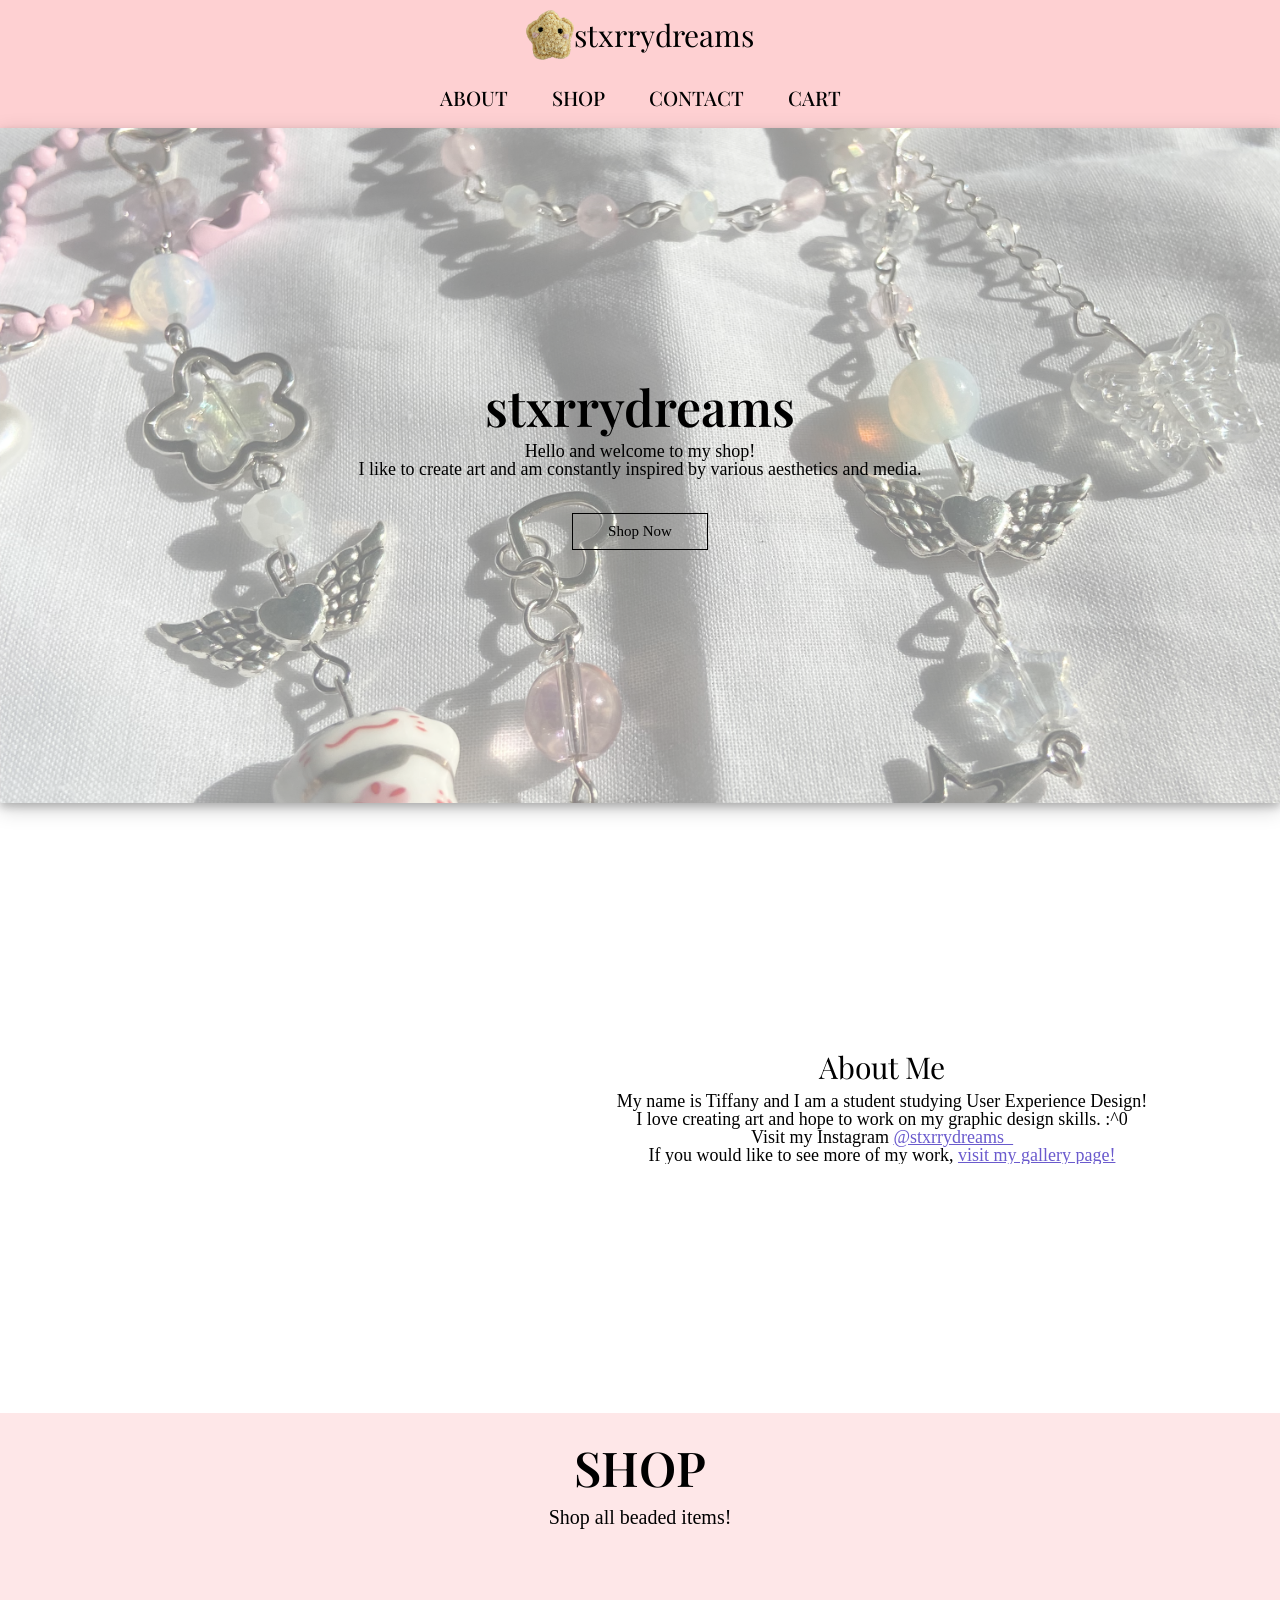
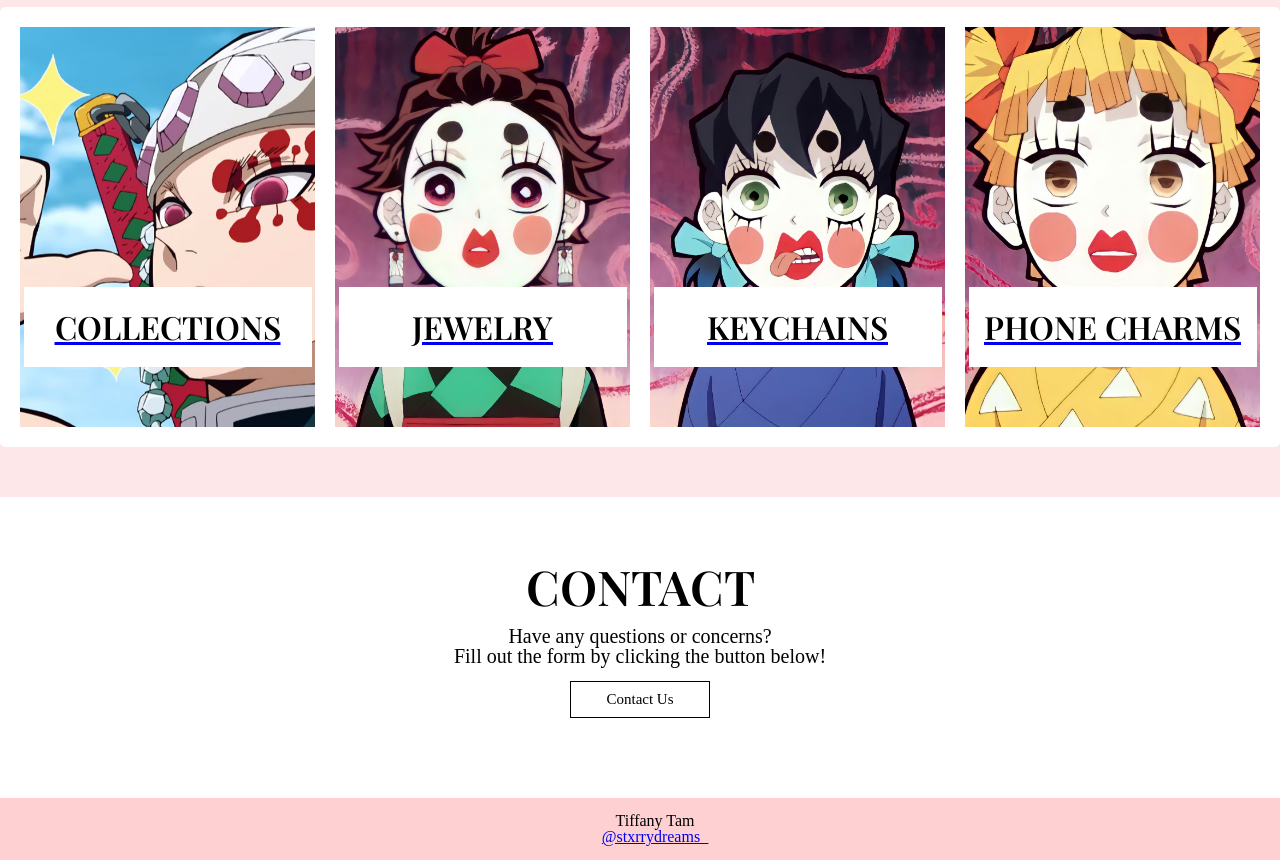
<file: index.html>
<!DOCTYPE html>
<html lang="en">
<head>
    <meta charset="UTF-8">
    <!-- <meta http-equiv="X-UA-Compatible" content="IE=edge"> -->
    <meta name="viewport" content="width=device-width, initial-scale=1.0">
    <title>stxrrydreams</title>
    <link rel="stylesheet" href="css/html5reset.css">
    <link rel="stylesheet" href="css/newstyle.css">
    <link rel="icon" type="image/x-icon" href="/images/favicon.ico">
    <!-- Google Fonts --> 
    <link rel="preconnect" href="https://fonts.googleapis.com">
    <link rel="preconnect" href="https://fonts.gstatic.com" crossorigin>
    <link href="https://fonts.googleapis.com/css2?family=Playfair+Display:wght@400;600&display=swap" rel="stylesheet">
    
</head>
<body>
    <a class="skip" href="#skip" id="skip-to-main-content">Skip to main content</a> 
    <header class="header">
        <nav class="navbar">
            <!-- logo -->
            <a href="index.html" class="logo-name"><img src="images/stxrry.png" alt="logo" height="50px"> stxrrydreams</a>

            <div class="nav-links">
                <ul>
                    <li>
                        <a href="#about" class="nav_item">ABOUT</a>
                    </li>

                    <li>
                        <a href="shop.html" class="nav_item">SHOP</a>
                    </li>

                    <li>
                        <a href="contact.html" class="nav_item">CONTACT</a>
                    </li>

                    <li>
                        <a href="cart.html" class="nav_item">CART</a>
                    </li>
                </ul>
            </div>
        </nav>
      </header>
<main>

        <div class="intro" id="skip">
            <!-- <img background-image src="images/intro.png" alt="intro pic" class="intro-pic"> -->
            <div class="intro-text">
                <h1>stxrrydreams</h1> 
                <p>Hello and welcome to my shop! <br> I like to create art and am constantly inspired by various aesthetics and media.</p> 
                <a href="shop.html" class="intro-btn">Shop Now</a>
            </div>
        </div>
    <!-- </header> -->

    <!-- <hr width="100%" size="2" color="grey">  -->

    <section class="about-sec" id="about">
        <div class="row">
            <div class="about-vid">
              <!-- <img src="images/distraught.JPG" alt="cartoon of distraught person" class="about-picture"> -->
              <iframe width="560" height="315" src="https://www.youtube.com/embed/P2k6FykW-iE" title="YouTube video player" frameborder="0" allow="accelerometer; autoplay; clipboard-write; encrypted-media; gyroscope; picture-in-picture; web-share" allowfullscreen></iframe>
            </div>
            <div class="about" style="background-color:#fff;" id="about-text">
              <h1>About Me</h1> 
              <p>My name is Tiffany and I am a student studying User Experience Design! 
                <br>I love creating art and hope to work on my graphic design skills. :^0 
                <br> Visit my Instagram <a href="https://www.instagram.com/stxrrydreams_/" target="_blank" rel="noopener noreferrer" class="about-links">@stxrrydreams_</a> <br> If you would like to see more of my work, <a href="gallery.html" class="about-links">visit my gallery page!</a></p>
            </div>
          </div>
    </section>

    <!-- shop -->
    <section class="section category" id="shop">
        <div class="title">
            <h1>Shop</h1>
            <p>Shop all beaded items!</p>
          </div>
        <div class="container">
          <div class="box">
            <img src="images/uzui.jpg" alt="collections">
            <div>
              <a href="collections.html"><h1>COLLECTIONS</h1></a>
            </div>
          </div>

          <div class="box">
            <img src="images/tanjiro.jpeg" alt="jewelry">
            <div>
              <a href="jewelry.html"><h1>JEWELRY</h1></a>
            </div>
          </div>

          <div class="box">
            <img src="images/inosuke.jpeg" alt="keychains">
            <div>
              <a href="keychains.html"><h1>KEYCHAINS</h1></a>
            </div>
          </div>

          <div class="box">
            <img src="images/zenitsu.jpeg" alt="phone-charms">
            <div>
              <a href="phone-charms.html"><h1>PHONE CHARMS</h1></a>
            </div>
          </div>
        
        </div>
    </section>

    <section class="contact">
        <div class="contact-info">
            <!-- <img background-image src="images/intro.png" alt="intro pic" class="intro-pic"> -->
            <div class="context-text">
                <h1>Contact</h1> 
                <p>Have any questions or concerns? <br> Fill out the form by clicking the button below!</p> 
                <a href="contact.html" class="contact-btn" id="contact-btn">Contact Us</a>
            </div>
        </div>
    </section>
  </main>

    <footer>
        <p>Tiffany Tam<br>
        <a href="https://www.instagram.com/stxrrydreams_/" target="_blank" rel="noopener noreferrer">@stxrrydreams_</a>
        <!-- <a href="mailto:xyz@example.com">zyx@example.com</a></p> -->
    </footer>

</body>
</html>
</file>
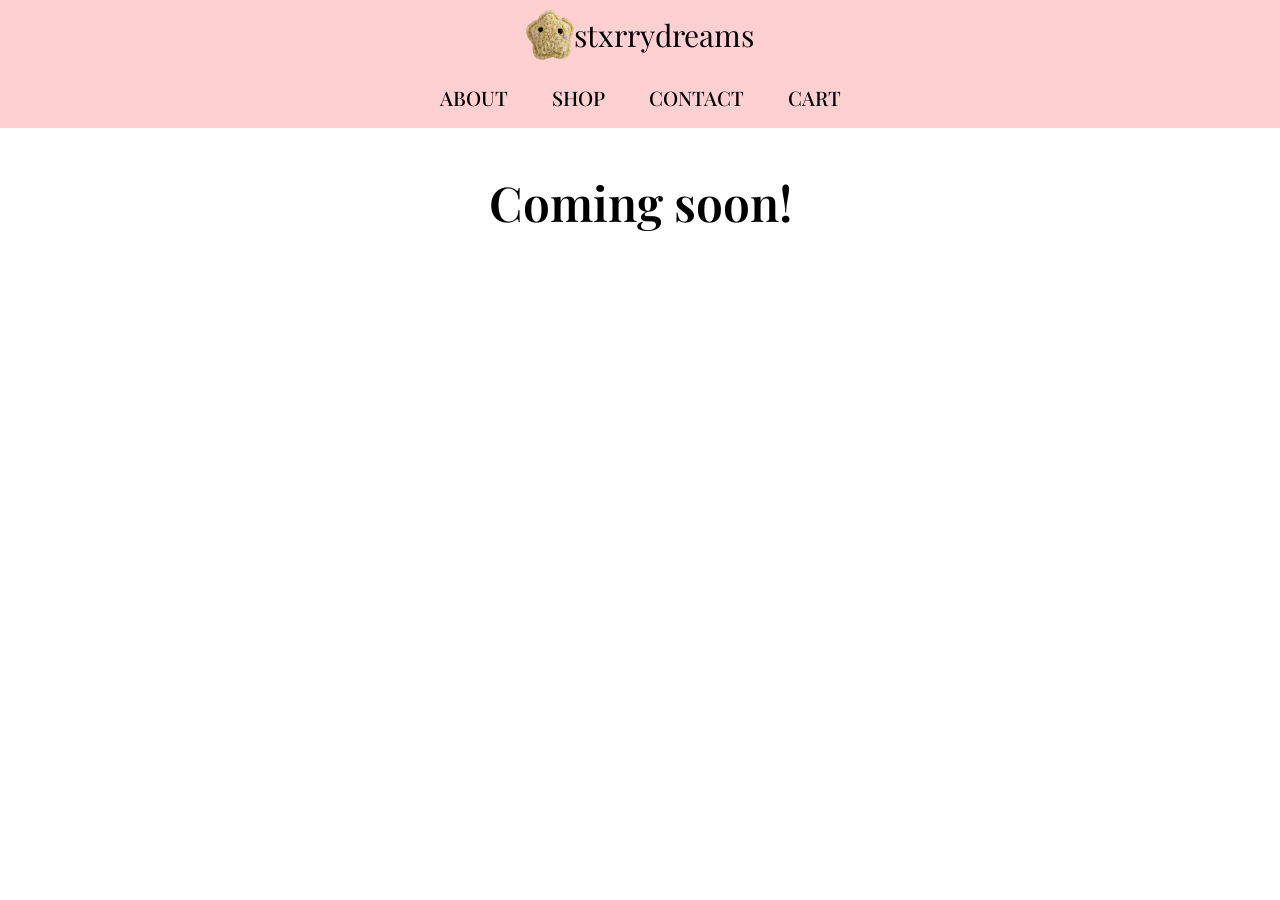
<file: cart.html>
<!DOCTYPE html>
<html lang="en">
<head>
    <meta charset="UTF-8">
    <!-- <meta http-equiv="X-UA-Compatible" content="IE=edge"> -->
    <meta name="viewport" content="width=device-width, initial-scale=1.0">
    <title>phone charms</title>
    <link rel="stylesheet" href="css/html5reset.css">
    <link rel="stylesheet" href="css/newstyle.css">
    <link rel="icon" type="image/x-icon" href="/images/favicon.ico">
    <!-- Google Fonts -->
    <link rel="preconnect" href="https://fonts.googleapis.com">
    <link rel="preconnect" href="https://fonts.gstatic.com" crossorigin>
    <link href="https://fonts.googleapis.com/css2?family=Playfair+Display:wght@400;600&display=swap" rel="stylesheet">
    
</head>
<body>
    <a class="skip" href="#skip">Skip to main content</a> 
    <header class="header">
        <nav class="navbar">
            <!-- logo -->
            <a href="index.html" class="logo-name"><img src="images/stxrry.png" alt="logo" height="50px"> stxrrydreams</a>

            <div class="nav-links">
                <ul>
                    <li>
                        <a href="index.html#about" class="nav_item">ABOUT</a>
                    </li>

                    <li>
                        <a href="shop.html" class="nav_item">SHOP</a>
                    </li>

                    <li>
                        <a href="contact.html" class="nav_item">CONTACT</a>
                    </li>

                    <li>
                        <a href="cart.html" class="nav_item">CART</a>
                    </li>
                </ul>
            </div>
        </nav>
    </header>

    <!-- <h1 class="products">CART</h1> -->
<main>
    <section class="cart" id="skip">
        <div class="Cart-Container">
            <div class=”Cart-Header”>
                <h1>Coming soon!</h1>
            </div>
        </div>
    </section>
</main>
    <!-- <footer>
        <p>Tiffany Tam<br>
            <a href="https://www.instagram.com/stxrrydreams_/" target="_blank" rel="noopener noreferrer">@stxrrydreams_</a>
    </footer> -->

</body>
</html>
</file>
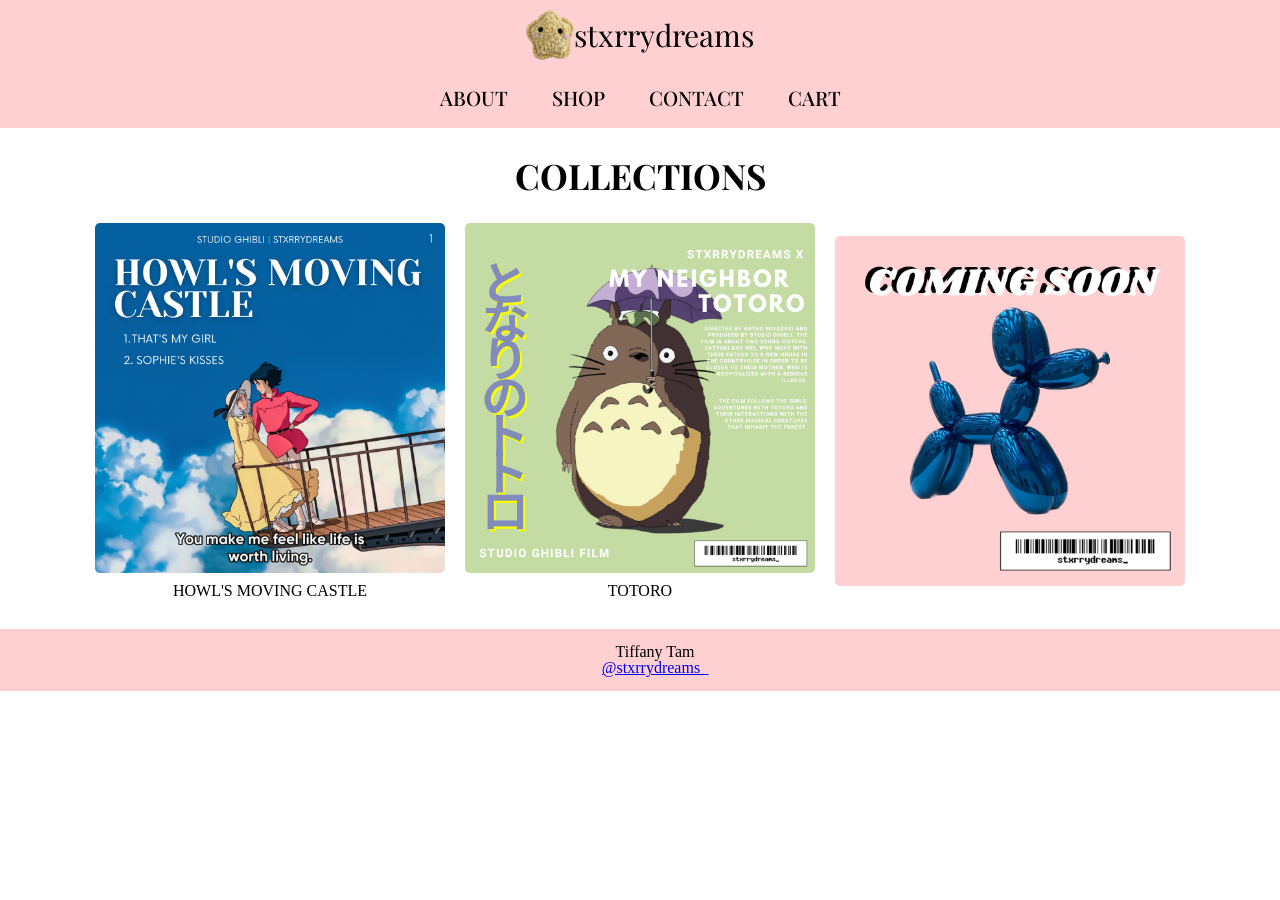
<file: collections.html>
<!DOCTYPE html>
<html lang="en">
<head>
    <meta charset="UTF-8">
    <!-- <meta http-equiv="X-UA-Compatible" content="IE=edge"> -->
    <meta name="viewport" content="width=device-width, initial-scale=1.0">
    <title>collections</title>
    <link rel="stylesheet" href="css/html5reset.css">
    <link rel="stylesheet" href="css/newstyle.css">
    <link rel="icon" type="image/x-icon" href="/images/favicon.ico">
    <!-- Google Fonts -->
    <link rel="preconnect" href="https://fonts.googleapis.com">
    <link rel="preconnect" href="https://fonts.gstatic.com" crossorigin>
    <link href="https://fonts.googleapis.com/css2?family=Playfair+Display:wght@400;600&display=swap" rel="stylesheet">
    
</head>
<body>
    <a class="skip" href="#skip">Skip to main content</a> 
    <header class="header">
        <nav class="navbar">
            <!-- logo -->
            <a href="index.html" class="logo-name"><img src="images/stxrry.png" alt="logo" height="50px"> stxrrydreams</a>

            <div class="nav-links">
                <ul>
                    <li>
                        <a href="index.html#about" class="nav_item">ABOUT</a>
                    </li>

                    <li>
                        <a href="shop.html" class="nav_item">SHOP</a>
                    </li>

                    <li>
                        <a href="contact.html" class="nav_item">CONTACT</a>
                    </li>

                    <li>
                        <a href="cart.html" class="nav_item">CART</a>
                    </li>
                </ul>
            </div>
        </nav>
    </header>

    <main>
    <div>
        <h1 class="products">COLLECTIONS</h1>

        <section class="shop-products" id="skip">
            <figure class="gallery__item">
                <img src="images/howl-cover.png" alt="howl collection" class="gallery__img">
                <div class="caption">
                    <strong>HOWL'S MOVING CASTLE</strong>
                </div>
            </figure>

            <figure class="gallery__item">
                <img src="images/totoro-cover.png" alt="totoro collection" class="gallery__img">
                <div class="caption">
                    <strong>TOTORO</strong>
                </div>
            </figure>

            <figure class="gallery__item-CS">
                <img src="images/coming-soon.png" alt="coming soon" class="coming-soon">
            </figure>

        </section>
    </div>
</main>

    <footer>
        <p>Tiffany Tam<br>
            <a href="https://www.instagram.com/stxrrydreams_/" target="_blank" rel="noopener noreferrer">@stxrrydreams_</a>
        <!-- <a href="mailto:xyz@example.com">zyx@example.com</a></p> -->
    </footer>

</body>
</html>
</file>
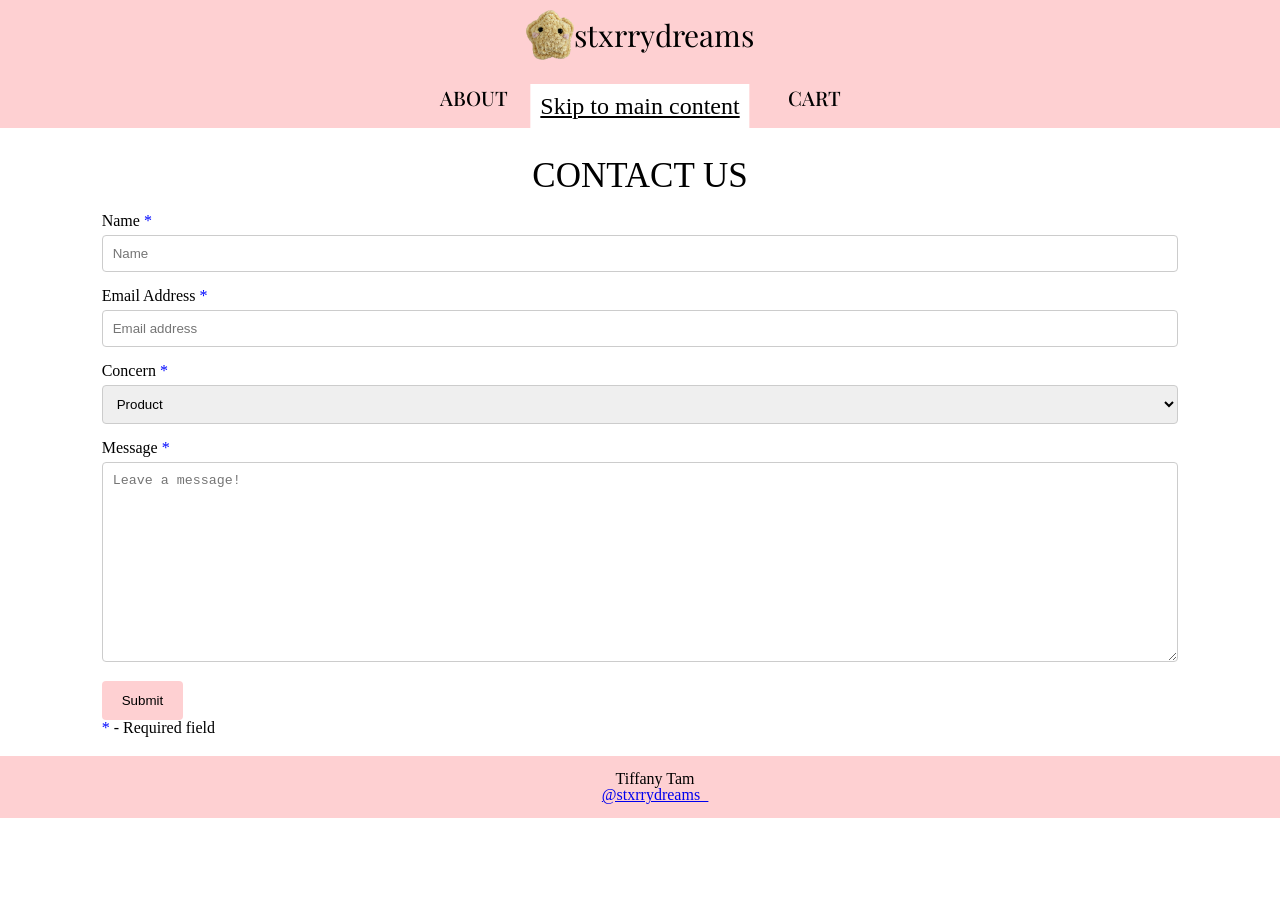
<file: contact.html>
<!DOCTYPE html>
<html lang="en">
<head>
    <meta charset="UTF-8">
    <!-- <meta http-equiv="X-UA-Compatible" content="IE=edge"> -->
    <meta name="viewport" content="width=device-width, initial-scale=1.0">
    <title>contact</title>
    <link rel="stylesheet" href="css/html5reset.css">
    <link rel="stylesheet" href="css/newstyle.css">
    <link rel="icon" type="image/x-icon" href="/images/favicon.ico">
    <!-- Google Fonts -->
    <link rel="preconnect" href="https://fonts.googleapis.com">
    <link rel="preconnect" href="https://fonts.gstatic.com" crossorigin>
    <link href="https://fonts.googleapis.com/css2?family=Playfair+Display:wght@400;600&display=swap" rel="stylesheet">
    
</head>
<body>
    <header class="header">
        <nav class="navbar">
            <!-- logo -->
            <a href="index.html" class="logo-name"><img src="images/stxrry.png" alt="logo" height="50px"> stxrrydreams</a>

            <div class="nav-links">
                <ul>
                    <li>
                        <a href="index.html#about" class="nav_item">ABOUT</a>
                    </li>

                    <li>
                        <a href="shop.html" class="nav_item">SHOP</a>
                    </li>

                    <li>
                        <a href="contact.html" class="nav_item">CONTACT</a>
                    </li>

                    <li>
                        <a href="cart.html" class="nav_item">CART</a>
                    </li>
                </ul>
            </div>
        </nav>
    </header>

<main>
    <a class="skip" href="#skip">Skip to main content</a> 
        <h1 class="contact-header">CONTACT US</h1>

        <div class="container" id="skip">
            <form action="/action_page.php">
            <label for="name">Name <span class="req">*</label>
            <input type="text" id="name" name="name" placeholder="Name" required>
        
            <label for="email">Email Address <span class="req">*</label>
            <input type="text" id="email" name="email" placeholder="Email address" required>
        
            <label for="concern">Concern <span class="req">*</label>
            <select id="concern" name="Concern Type" required>
                <option value="product">Product</option>
                <option value="shipping">Shipping</option>
                <option value="other">Other</option>
            </select>
        
            <label for="subject">Message <span class="req">*</label>
            <textarea id="subject" name="subject" placeholder="Leave a message!" style="height:200px" required></textarea>
        
            <input type="submit" value="Submit"> 
            <p><span class="req req-info">*</span> - Required field</p>
            </form>
        </div>
    </main>

    <footer>
        <p>Tiffany Tam<br>
        <a href="https://www.instagram.com/stxrrydreams_/">@stxrrydreams_</a>
        <!-- <a href="mailto:xyz@example.com">zyx@example.com</a></p> -->
    </footer>
</body>
</html>
</file>
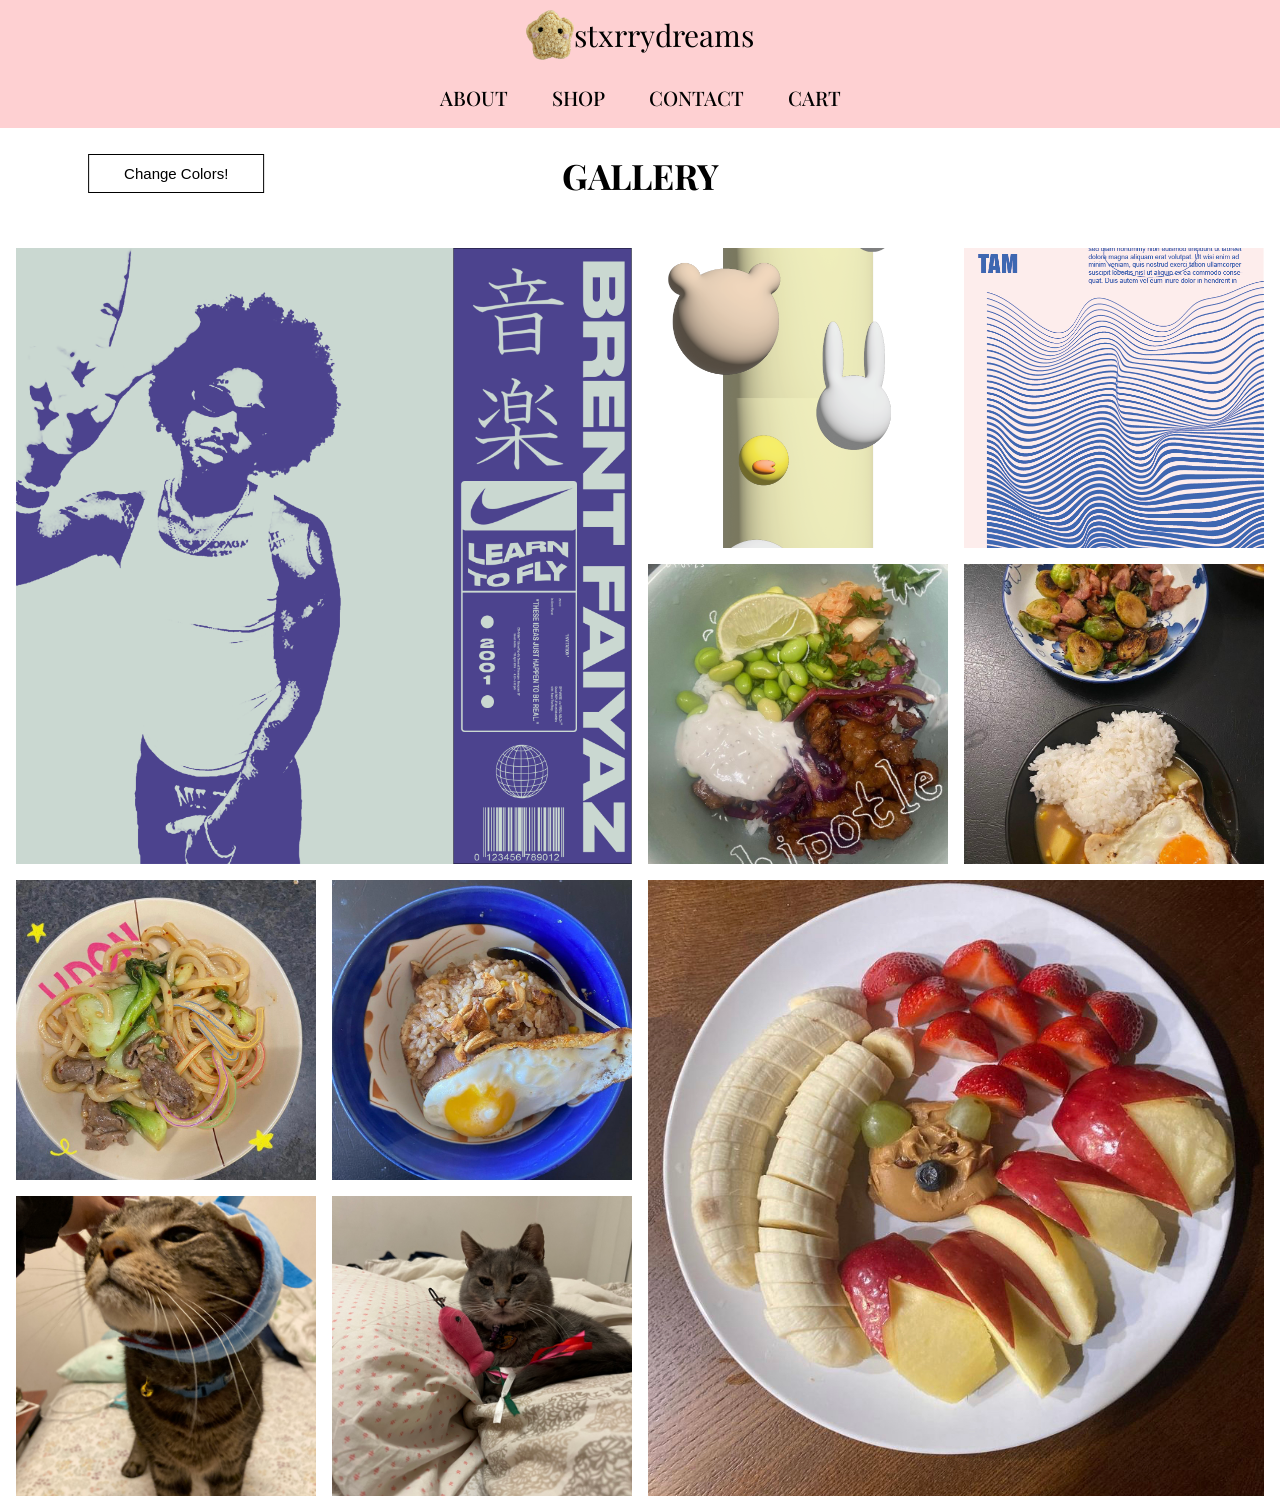
<file: gallery.html>
<!DOCTYPE html>
<html lang="en">
<head>
    <meta charset="UTF-8">
    <!-- <meta http-equiv="X-UA-Compatible" content="IE=edge"> -->
    <meta name="viewport" content="width=device-width, initial-scale=1.0">
    <title>gallery</title>
    <link rel="stylesheet" href="css/html5reset.css">
    <link rel="stylesheet" href="css/newstyle.css">
    <link rel="icon" type="image/x-icon" href="/images/favicon.ico">
    <!-- Google Fonts -->
    <link rel="preconnect" href="https://fonts.googleapis.com">
    <link rel="preconnect" href="https://fonts.gstatic.com" crossorigin>
    <link href="https://fonts.googleapis.com/css2?family=Playfair+Display:wght@400;600&display=swap" rel="stylesheet">
    
</head>
<body>
    <a class="skip" href="#skip">Skip to main content</a> 
    <!-- have < back instead of nav bar? -->
    <header class="header">
        <nav class="navbar">
            <a href="index.html" class="logo-name"><img src="images/stxrry.png" alt="logo" height="50px"> stxrrydreams</a>

            <div class="nav-links">
                <ul>
                    <li>
                        <a href="index.html#about" class="nav_item">ABOUT</a>
                    </li>

                    <li>
                        <a href="shop.html" class="nav_item">SHOP</a>
                    </li>

                    <li>
                        <a href="contact.html" class="nav_item">CONTACT</a>
                    </li>

                    <li>
                        <a href="cart.html" class="nav_item">CART</a>
                    </li>
                </ul>
            </div>
        </nav>
    </header>

    <main class="gallery">
        <h1 class="products" id="gal-text">GALLERY</h1>
        <button class="gallery-button" id="gal-btn" onclick="chClr()">Change Colors!</button>
        <!-- <button class="gallery-button" id="gal-btn" onclick="stxrry_Run()">Change Colors!</button> -->
        <div class="image-grid" id="skip"> 
            <img class="image-grid-col-2 image-grid-row-2" src="images/brent-copy.png" alt="poster of Brent Faiyaz">
            <img src="images/puffy copy.png" alt="poster of puffy items">
            <img src="images/wavy-poster copy.png" alt="poster of wavy lines">
            <img src="images/chipotle.jpg" alt="homemade chipotle">
            <img src="images/curry.jpg" alt="homemade curry">
            <img src="images/udon.jpg" alt="homemade udon stir fry">
            <img src="images/pepper.jpg" alt="homemade pepper steak lunch">
            <img class="image-grid-col-2 image-grid-row-2" src="images/shark.jpg" alt="fruit charcuterie board">
            <img src="images/barney.png" alt="my cat Barney">
            <img src="images/blinky.png" alt="my cat Blinky">
        </div>

    </main>

    <!-- <footer>
        <p>Tiffany Tam<br>
        <a href="https://www.instagram.com/stxrrydreams_/" target="_blank" rel="noopener noreferrer">@stxrrydreams_</a>
    </footer> -->
    <script src="js/javascript.js"></script>
</body>
</html>
</file>
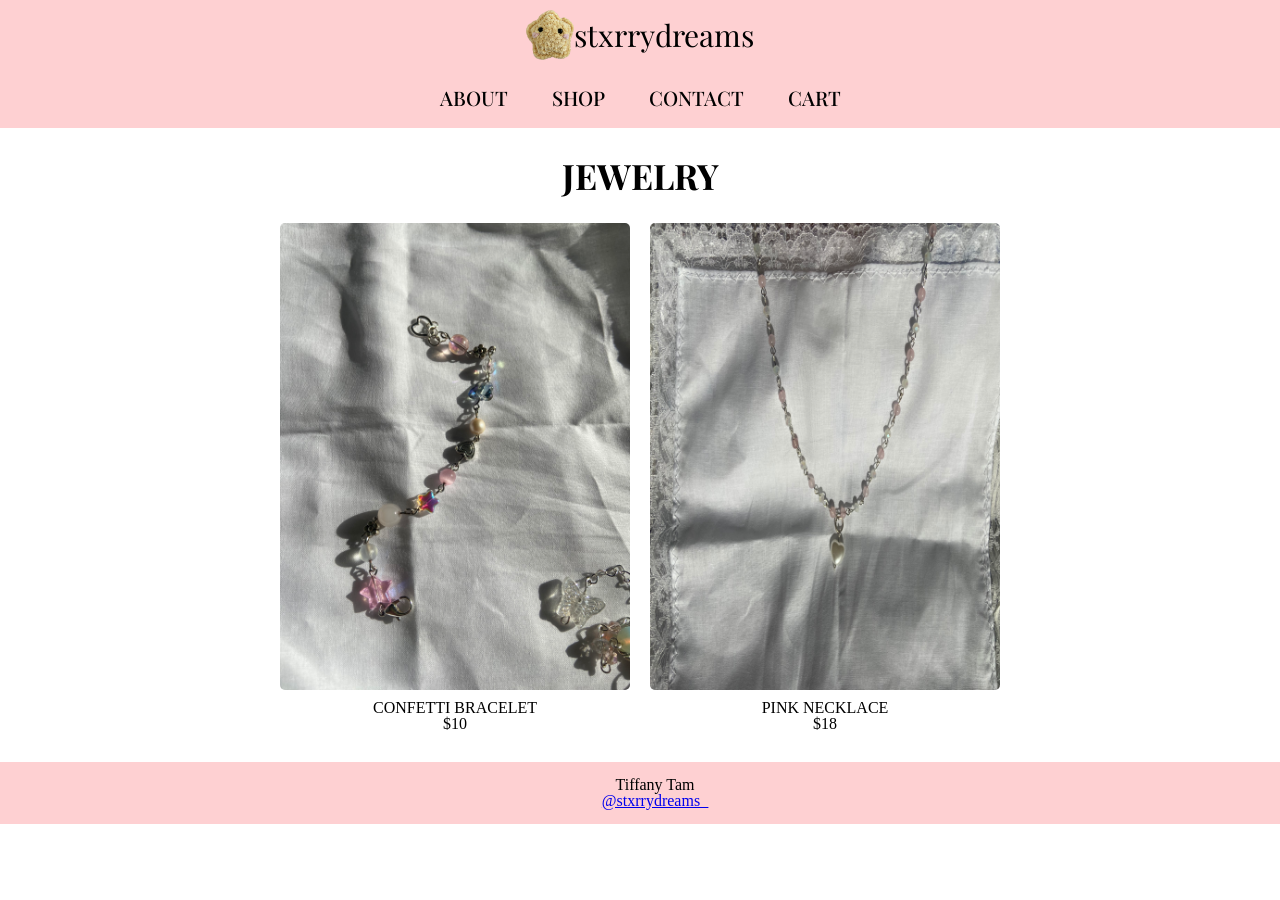
<file: jewelry.html>
<!DOCTYPE html>
<html lang="en">
<head>
    <meta charset="UTF-8">
    <!-- <meta http-equiv="X-UA-Compatible" content="IE=edge"> -->
    <meta name="viewport" content="width=device-width, initial-scale=1.0">
    <title>jewelry</title>
    <link rel="stylesheet" href="css/html5reset.css">
    <link rel="stylesheet" href="css/newstyle.css">
    <link rel="icon" type="image/x-icon" href="/images/favicon.ico">
    <!-- Google Fonts -->
    <link rel="preconnect" href="https://fonts.googleapis.com">
    <link rel="preconnect" href="https://fonts.gstatic.com" crossorigin>
    <link href="https://fonts.googleapis.com/css2?family=Playfair+Display:wght@400;600&display=swap" rel="stylesheet">
    
</head>
<body>
    <a class="skip" href="#skip">Skip to main content</a> 
    <header class="header">
        <nav class="navbar">
            <!-- logo -->
            <a href="index.html" class="logo-name"><img src="images/stxrry.png" alt="logo" height="50px"> stxrrydreams</a>

            <div class="nav-links">
                <ul>
                    <li>
                        <a href="index.html#about" class="nav_item">ABOUT</a>
                    </li>

                    <li>
                        <a href="shop.html" class="nav_item">SHOP</a>
                    </li>

                    <li>
                        <a href="contact.html" class="nav_item">CONTACT</a>
                    </li>

                    <li>
                        <a href="cart.html" class="nav_item">CART</a>
                    </li>
                </ul>
            </div>
        </nav>
    </header>

<main>
        <h1 class="products">JEWELRY</h1>

        <section class="shop-products" id="skip">

            <figure class="gallery__item">
                <img src="images/bracelet.png" alt="confetti bracelet" class="gallery__img">
                <div class="caption">
                    <strong>CONFETTI BRACELET <br> $10</strong>
                </div>
            </figure>

            <figure class="gallery__item">
                <img src="images/necklace.png" alt="pink necklace" class="gallery__img">
                <div class="caption">
                    <strong>PINK NECKLACE <br> $18</strong>
                </div>
            </figure>
            
        </section>
    </main>

    <footer>
        <p>Tiffany Tam<br>
            <a href="https://www.instagram.com/stxrrydreams_/" target="_blank" rel="noopener noreferrer">@stxrrydreams_</a>
        <!-- <a href="mailto:xyz@example.com">zyx@example.com</a></p> -->
    </footer>

</body>
</html>
</file>
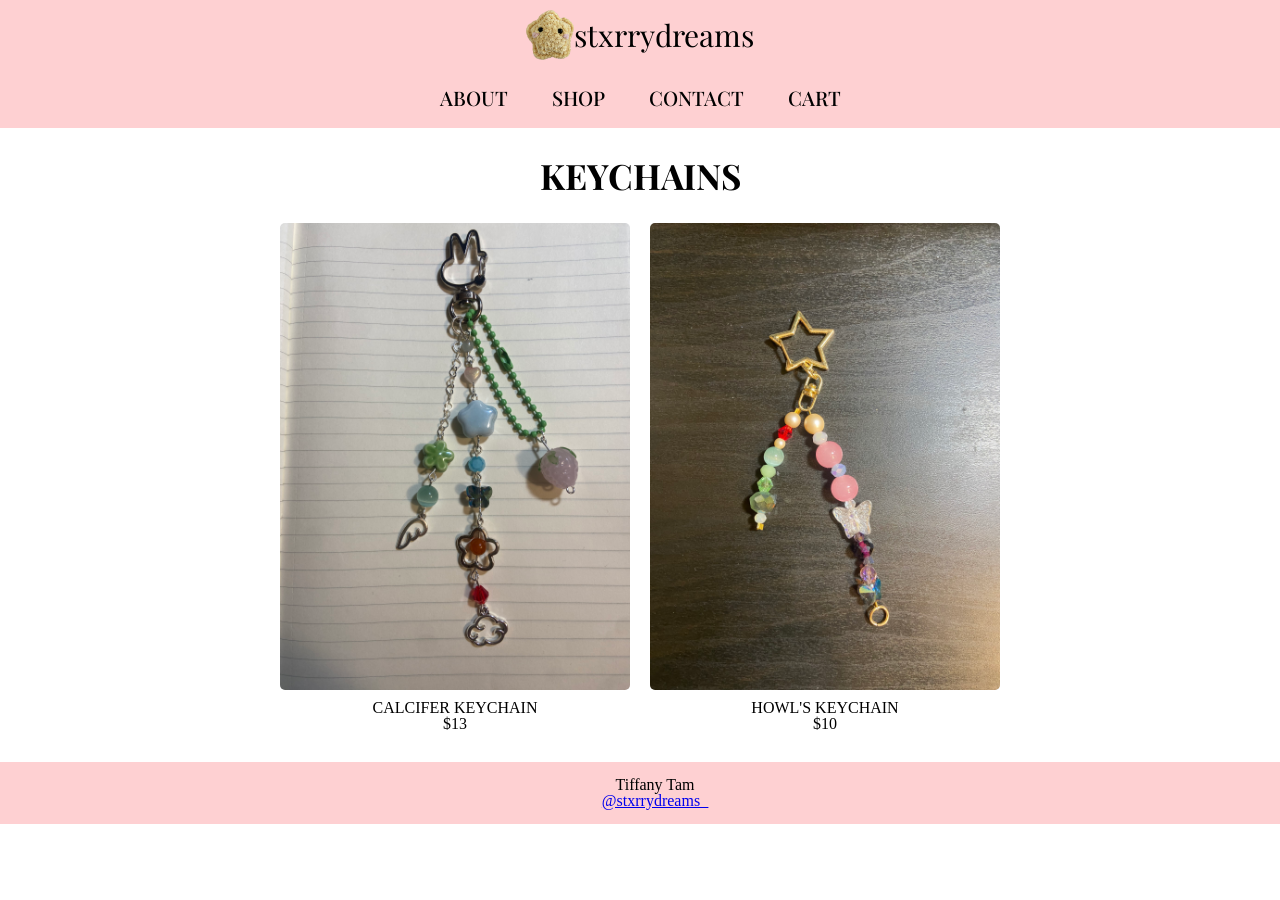
<file: keychains.html>
<!DOCTYPE html>
<html lang="en">
<head>
    <meta charset="UTF-8">
    <!-- <meta http-equiv="X-UA-Compatible" content="IE=edge"> -->
    <meta name="viewport" content="width=device-width, initial-scale=1.0">
    <title>keychains</title>
    <link rel="stylesheet" href="css/html5reset.css">
    <link rel="stylesheet" href="css/newstyle.css">
    <link rel="icon" type="image/x-icon" href="/images/favicon.ico">
    <!-- Google Fonts -->
    <link rel="preconnect" href="https://fonts.googleapis.com">
    <link rel="preconnect" href="https://fonts.gstatic.com" crossorigin>
    <link href="https://fonts.googleapis.com/css2?family=Playfair+Display:wght@400;600&display=swap" rel="stylesheet">
    
</head>
<body>
    <a class="skip" href="#skip">Skip to main content</a> 
    <header class="header">
        <nav class="navbar">
            <!-- logo -->
            <a href="index.html" class="logo-name"><img src="images/stxrry.png" alt="logo" height="50px"> stxrrydreams</a>

            <div class="nav-links">
                <ul>
                    <li>
                        <a href="index.html#about" class="nav_item">ABOUT</a>
                    </li>

                    <li>
                        <a href="shop.html" class="nav_item">SHOP</a>
                    </li>

                    <li>
                        <a href="contact.html" class="nav_item">CONTACT</a>
                    </li>

                    <li>
                        <a href="cart.html" class="nav_item">CART</a>
                    </li>
                </ul>
            </div>
        </nav>
    </header>

<main>
        <h1 class="products">KEYCHAINS</h1>

        <section class="shop-products" id="skip">
            <figure class="gallery__item">
                <img src="images/calcifer.png" class="gallery__img" alt="calcifer keychain">
                <div class="caption">
                <strong>CALCIFER KEYCHAIN <br> $13</strong>
                </div>
            </figure>
            
            <figure class="gallery__item">
                <img src="images/howls.png" class="gallery__img" alt="howls keychain">
                <div class="caption">
                <strong>HOWL'S KEYCHAIN <br> $10</strong>
                </div>
            </figure> 

        </section>
    </main>

    <footer>
        <p>Tiffany Tam<br>
            <a href="https://www.instagram.com/stxrrydreams_/" target="_blank" rel="noopener noreferrer">@stxrrydreams_</a>
        <!-- <a href="mailto:xyz@example.com">zyx@example.com</a></p> -->
    </footer>

</body>
</html>
</file>
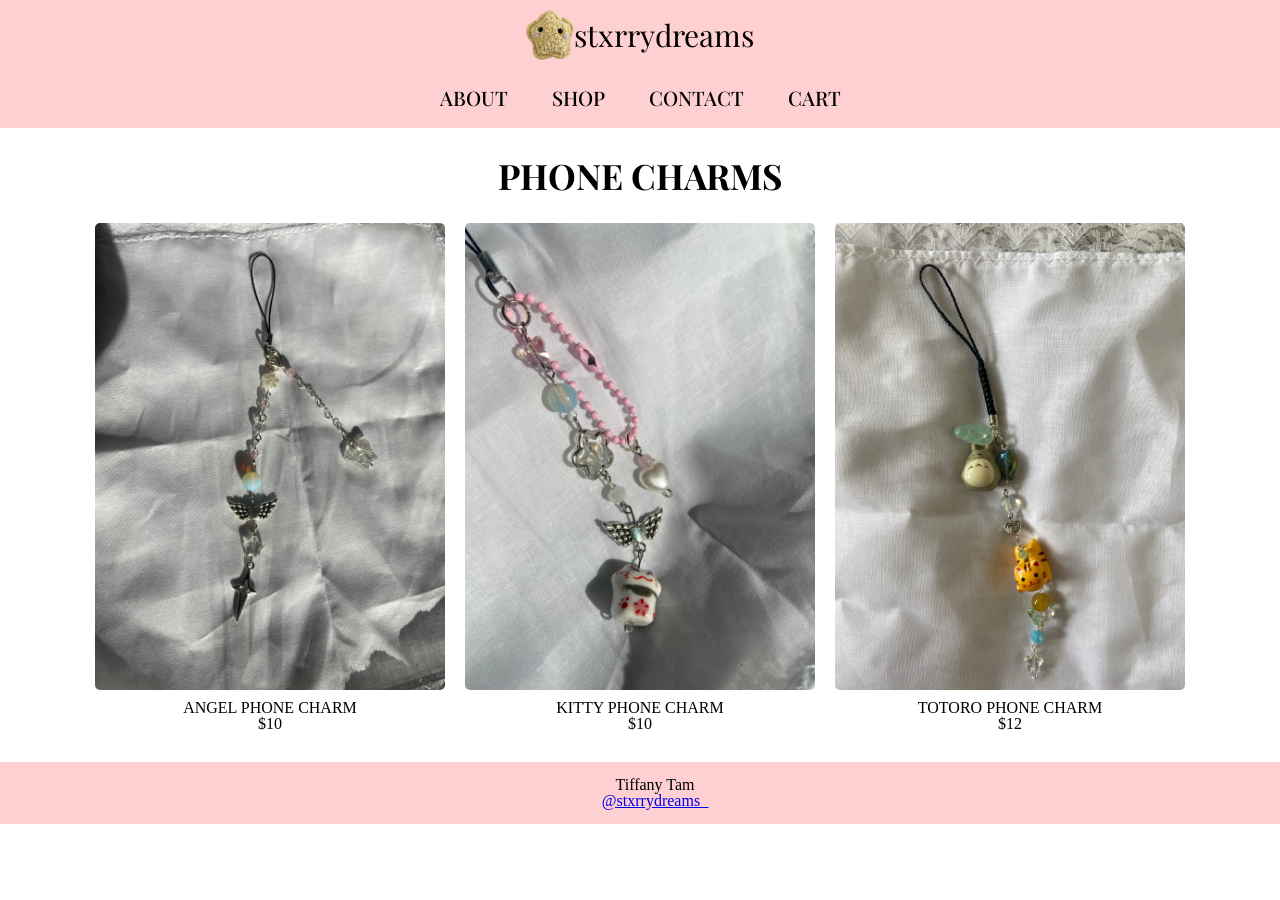
<file: phone-charms.html>
<!DOCTYPE html>
<html lang="en">
<head>
    <meta charset="UTF-8">
    <!-- <meta http-equiv="X-UA-Compatible" content="IE=edge"> -->
    <meta name="viewport" content="width=device-width, initial-scale=1.0">
    <title>phone charms</title>
    <link rel="stylesheet" href="css/html5reset.css">
    <link rel="stylesheet" href="css/newstyle.css">
    <link rel="icon" type="image/x-icon" href="/images/favicon.ico">
    <!-- Google Fonts -->
    <link rel="preconnect" href="https://fonts.googleapis.com">
    <link rel="preconnect" href="https://fonts.gstatic.com" crossorigin>
    <link href="https://fonts.googleapis.com/css2?family=Playfair+Display:wght@400;600&display=swap" rel="stylesheet">
    
</head>
<body>
    <a class="skip" href="#skip">Skip to main content</a> 
    <header class="header">
        <nav class="navbar">
            <!-- logo -->
            <a href="index.html" class="logo-name"><img src="images/stxrry.png" alt="logo" height="50px"> stxrrydreams</a>

            <div class="nav-links">
                <ul>
                    <li>
                        <a href="index.html#about" class="nav_item">ABOUT</a>
                    </li>

                    <li>
                        <a href="shop.html" class="nav_item">SHOP</a>
                    </li>

                    <li>
                        <a href="contact.html" class="nav_item">CONTACT</a>
                    </li>

                    <li>
                        <a href="cart.html" class="nav_item">CART</a>
                    </li>
                </ul>
            </div>
        </nav>
    </header>

<main>
        <h1 class="products">PHONE CHARMS</h1>

        <section class="shop-products" id="skip">
            <figure class="gallery__item">
                <img src="images/angel.png" class="gallery__img" alt="angel phone charm">
                <div class="caption">
                <strong>ANGEL PHONE CHARM <br> $10</strong>
                </div>
            </figure>

            <figure class="gallery__item">
                <img src="images/cat-keychain.png" class="gallery__img" alt="kitty phone charm">
                <div class="caption">
                <strong>KITTY PHONE CHARM <br> $10</strong>
                </div>
            </figure>

            <figure class="gallery__item">
                <img src="images/totoro.png" class="gallery__img" alt="totoro phone charm">
                <div class="caption">
                <strong>TOTORO PHONE CHARM <br> $12</strong>
                </div>
            </figure> 

        </section>
    </main>
    
    <footer>
        <p>Tiffany Tam<br>
            <a href="https://www.instagram.com/stxrrydreams_/" target="_blank" rel="noopener noreferrer">@stxrrydreams_</a>
        <!-- <a href="mailto:xyz@example.com">zyx@example.com</a></p> -->
    </footer>

</body>
</html>
</file>
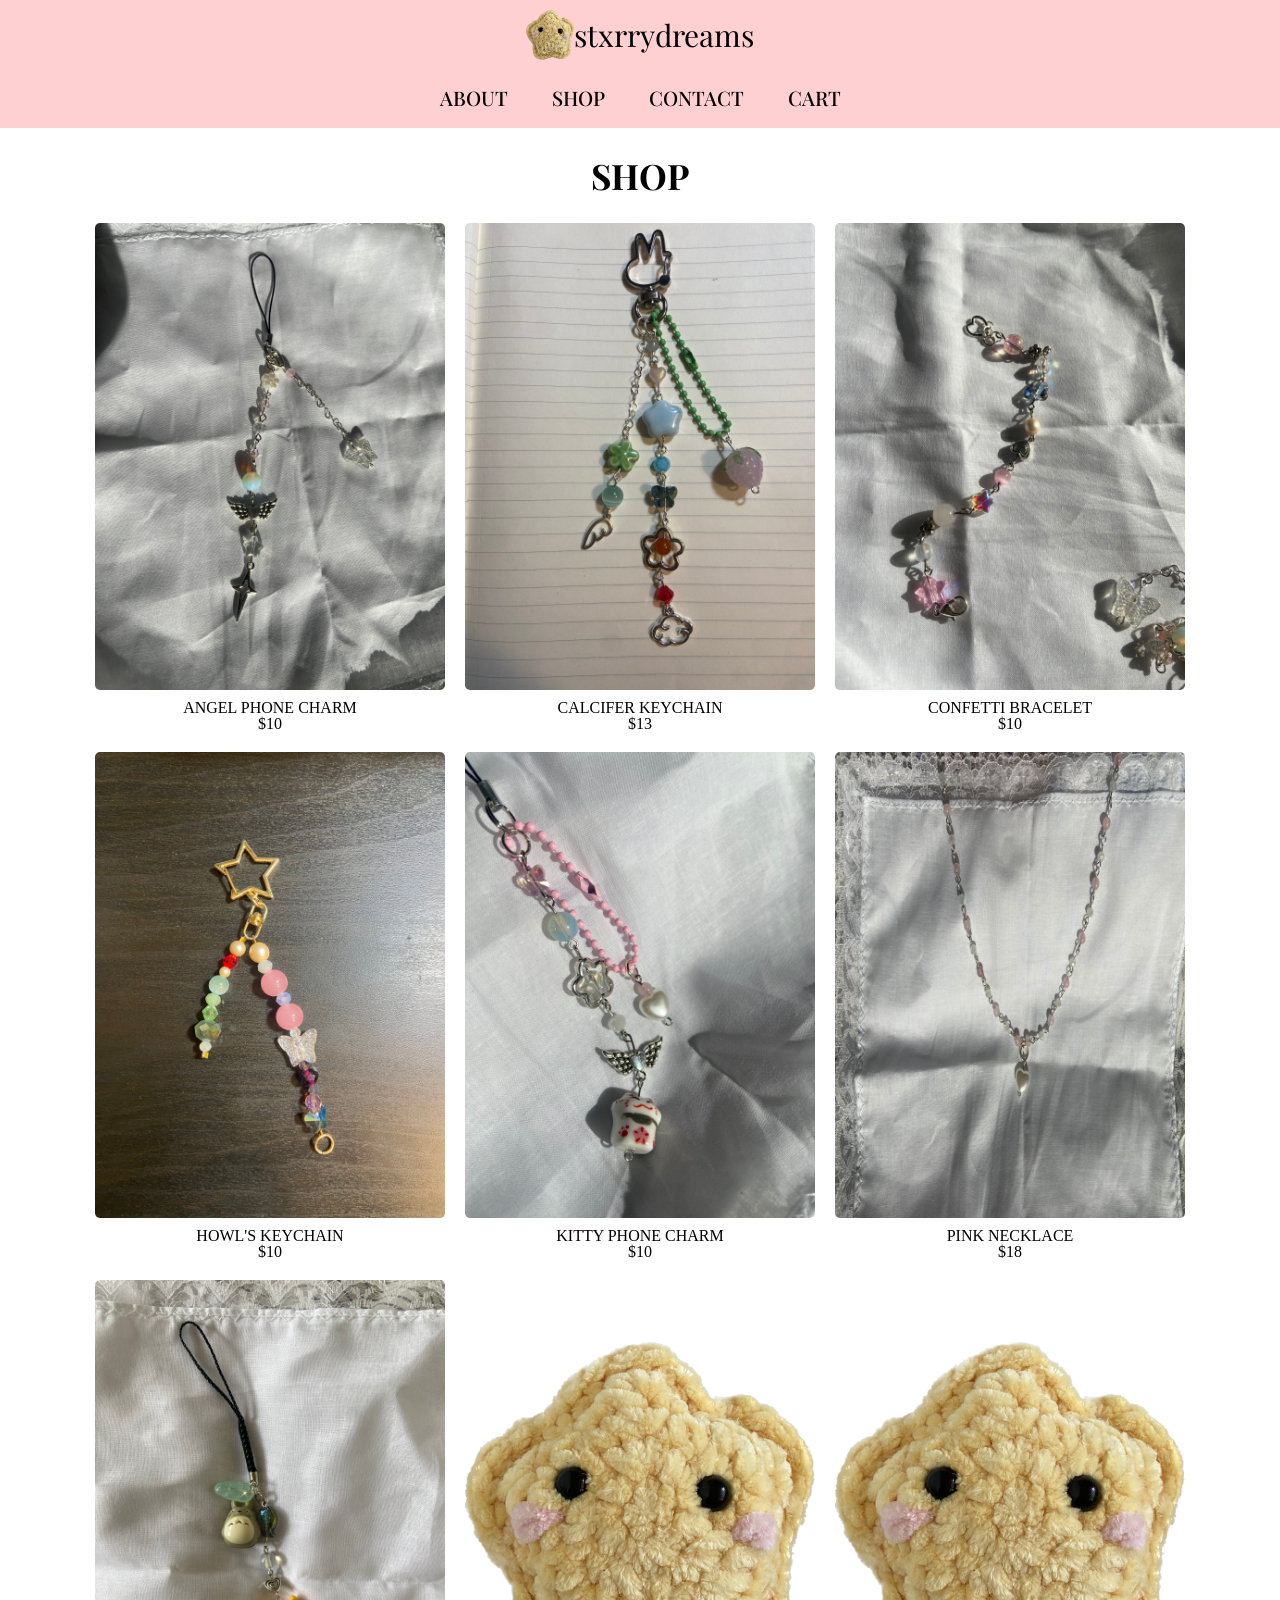
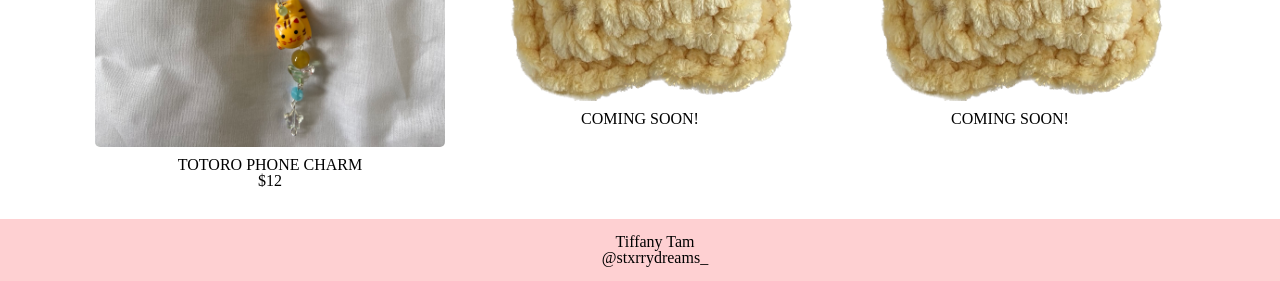
<file: shop.html>
<!-- where all products are --> 
<!-- nav on the side for the 4 diff stuff --> 

<!DOCTYPE html>
<html lang="en">
<head>
    <meta charset="UTF-8">
    <!-- <meta http-equiv="X-UA-Compatible" content="IE=edge"> -->
    <meta name="viewport" content="width=device-width, initial-scale=1.0">
    <title>shop</title>
    <link rel="stylesheet" href="css/html5reset.css">
    <link rel="stylesheet" href="css/newstyle.css">
    <link rel="icon" type="image/x-icon" href="/images/favicon.ico">
    <!-- Google Fonts -->
    <link rel="preconnect" href="https://fonts.googleapis.com">
    <link rel="preconnect" href="https://fonts.gstatic.com" crossorigin>
    <link href="https://fonts.googleapis.com/css2?family=Playfair+Display:wght@400;600&display=swap" rel="stylesheet">
    
</head>
<body>
    <a class="skip" href="#skip">Skip to main content</a> 
    <header class="header">
        <nav class="navbar">
            <!-- logo -->
            <a href="index.html" class="logo-name"><img src="images/stxrry.png" alt="logo" height="50px"> stxrrydreams</a>

            <div class="nav-links">
                <ul>
                    <li>
                      <a href="index.html#about" class="nav_item">ABOUT</a>
                    </li>

                    <li>
                        <a href="shop.html" class="nav_item">SHOP</a>
                    </li>

                    <li>
                        <a href="contact.html" class="nav_item">CONTACT</a>
                    </li>

                    <li>
                        <a href="cart.html" class="nav_item">CART</a>
                    </li>
                </ul>
            </div>
        </nav>

    </header>

    <!-- shop -->
    <main>
      <h1 class="products">SHOP</h1>
   
      <section class="shop-products" id="skip">
          <!-- <div class=”gallery”> -->
              <figure class="gallery__item">
                  <img src="images/angel.png" class="gallery__img" alt="angel phone charm">
                  <div class="caption">
                    <strong>ANGEL PHONE CHARM <br> $10</strong>
                  </div>
              </figure>

              <figure class="gallery__item">
                <img src="images/calcifer.png" class="gallery__img" alt="calcifer keychain">
                <div class="caption">
                  <strong>CALCIFER KEYCHAIN <br> $13</strong>
                </div>
              </figure>

              <figure class="gallery__item">
                <img src="images/bracelet.png" class="gallery__img" alt="confetti bracelet">
                <div class="caption">
                  <strong>CONFETTI BRACELET <br> $10</strong>
                </div>
              </figure>

              <figure class="gallery__item">
                <img src="images/howls.png" class="gallery__img" alt="howls keychain">
                <div class="caption">
                  <strong>HOWL'S KEYCHAIN <br> $10</strong>
                </div>
              </figure> 

              <figure class="gallery__item">
                <img src="images/cat-keychain.png" class="gallery__img" alt="kitty phone charm">
                <div class="caption">
                  <strong>KITTY PHONE CHARM <br> $10</strong>
                </div>
              </figure>

              <figure class="gallery__item">
                <img src="images/necklace.png" class="gallery__img" alt="pink necklace">
                <div class="caption">
                  <strong>PINK NECKLACE <br> $18</strong>
                </div>
              </figure> 
              
              <figure class="gallery__item">
                <img src="images/totoro.png" class="gallery__img" alt="totoro phone charm">
                <div class="caption">
                  <strong>TOTORO PHONE CHARM <br> $12</strong>
                </div>
              </figure> 

              <figure class="gallery__item-CS"> 
                <img src="images/stxrry.png" class="coming-soon" alt="stxrry logo">
                <div class="caption">
                  COMING SOON!
                </div> 
              </figure> 

              <figure class="gallery__item-CS">
                <img src="images/stxrry.png" class="coming-soon" alt="stxrry logo">
                <div class="caption">
                  COMING SOON!
                </div>
              </figure> 
              
      </section>
  </main>

    <footer class="footer">
        <p>Tiffany Tam<br>
          <a href="https://www.instagram.com/stxrrydreams_/" target="_blank" rel="noopener noreferrer" class="footer-insta">@stxrrydreams_</a>
        <!-- <a href="mailto:xyz@example.com">zyx@example.com</a></p> -->
    </footer>

</body>
</html>
</file>
<file: css/newstyle.css>
* {
    padding: 0; 
    margin: 0; 
    /* box-sizing: border-box; */
}

/* skip to main content */ 
.skip {
    background-color: #fff; 
    color: #000; 
    left: 50%; 
    position: absolute; 
    padding: 10px; 
    transform: translate(-50%, -100%);
    transition: transform 0.3s; 
    z-index: 100; 
    font-size: 24px; 
} 

.skip:focus {
    transform: translate(-50%, 0%);
}

/* nav CSS for all pages */
.navbar {
    display: flex;
    flex-direction: column;
    min-height: 10vh;
    width: 100%;
    background: #fed0d2;
    position: relative;
}

.logo-name {
    display: flex;
    align-items: center;
    text-decoration: none;
    color: #000;
    font-size: 30px;
}

nav {
    display: flex;
    box-sizing: border-box;
    padding: 10px;
    width: 100%;
    justify-content: center;
    align-items: center;
    flex-direction: column;
    font-family: 'Playfair Display', serif;
    font-weight: 400;
}

.nav-links {
    display: flex;
    flex-direction: column;
    align-items: center;
    font-weight: 500;
    margin-top: 20px;
}

.nav-links ul {
    padding: 0;
    margin: 0;
}

.nav-links ul li {
    list-style: none;
    display: block;
    padding: 8px 0;
    position: relative;
}

.nav_item {
    color: #000000;
    text-decoration: none;
    font-size: 20px;
}

.nav-links ul li::after {
    content: '';
    width: 0%;
    height: 2px;
    background: #000000;
    display: block;
    margin: auto;
    transition: 0.5s;
}

.nav-links ul li:hover::after {
    width: 100%;
}

.nav_item:active::after {
    text-decoration: underline;
} 

@media screen and (min-width: 780px) {
    .navbar {
        display: flex; 
        min-height: 10vh; 
        width: 100%; 
        background: #fed0d2; 
        position: relative; 
    }
    
    .logo-name {
        display: flex; 
        align-items: center; 
        text-decoration: none;
        color: #000; 
        font-size: 30px; 
    }
    
    nav {
        display: flex; 
        box-sizing: border-box; 
        padding: 10px; 
        width: 100%;
        justify-content: space-between; 
        align-items: center; 
        font-family: 'Playfair Display', serif;
        font-weight: 400;
    } 
    
    .nav-links {
        flex: 1; 
        text-align: right; 
        font-weight: 500;
    } 
    
    .nav-links ul li {
        list-style: none; 
        display: inline-block; 
        padding: 8px 20px; 
        position: relative; 
    } 
    
    .nav_item {
        color: #000000; 
        text-decoration: none; 
        font-size: 20px; 
    } 
    
    .nav-links ul li::after {
        content: ''; 
        width: 0%; 
        height: 2px; 
        background: #000000; 
        display: block; 
        margin: auto; 
        transition: 0.5s; 
    }
    
    .nav-links ul li:hover::after {
        width: 100%; 
    }
}

@media screen and (min-width: 1000px) {
    .navbar {
        display: flex; 
        min-height: 10vh; 
        width: 100%; 
        background: #fed0d2; 
        position: relative; 
    }
    
    .logo-name {
        display: flex; 
        align-items: center; 
        text-decoration: none;
        color: #000; 
        font-size: 30px; 
    }
    
    nav {
        display: flex; 
        box-sizing: border-box; 
        padding: 10px; 
        width: 100%;
        justify-content: space-between; 
        align-items: center; 
        font-family: 'Playfair Display', serif;
        font-weight: 400;
    } 
    
    .nav-links {
        flex: 1; 
        text-align: right; 
        font-weight: 500;
    } 
    
    .nav-links ul li {
        list-style: none; 
        display: inline-block; 
        padding: 8px 20px; 
        position: relative; 
    } 
    
    .nav_item {
        color: #000000; 
        text-decoration: none; 
        font-size: 20px; 
        align-items: flex-end;
    } 
    
    .nav-links ul li::after {
        content: ''; 
        width: 0%; 
        height: 2px; 
        background: #000000; 
        display: block; 
        margin: auto; 
        transition: 0.5s; 
    }
    
    .nav-links ul li:hover::after {
        width: 100%; 
    }
}

/* .navbar {
    display: flex; 
    min-height: 10vh; 
    width: 100%; 
    background: #fed0d2; 
    position: relative; 
}

.logo-name {
    display: flex; 
    align-items: center; 
    text-decoration: none;
    color: #000; 
    font-size: 30px; 
}

nav {
    display: flex; 
    box-sizing: border-box; 
    padding: 10px; 
    width: 100%;
    justify-content: space-between; 
    align-items: center; 
    font-family: 'Playfair Display', serif;
    font-weight: 400;
} 

.nav-links {
    flex: 1; 
    text-align: right; 
    font-weight: 500;
} 

.nav-links ul li {
    list-style: none; 
    display: inline-block; 
    padding: 8px 20px; 
    position: relative; 
} 

.nav_item {
    color: #000000; 
    text-decoration: none; 
    font-size: 20px; 
} 

.nav-links ul li::after {
    content: ''; 
    width: 0%; 
    height: 2px; 
    background: #000000; 
    display: block; 
    margin: auto; 
    transition: 0.5s; 
}

.nav-links ul li:hover::after {
    width: 100%; 
}  */

/* .nav_links ul li:focus::after,
.nav_links ul li:active::after {
    width: 100%; 
    transition: none; 
    border-bottom: 2px solid black; 
} */

/* intro CSS for index */

.intro {
    display: flex; 
    justify-content: center; 
    align-items: center;
    min-height: 75vh; 
    width: 100%; 
    background-image: url("../images/intro-opacity.png"); 
    box-shadow: 0 4px 8px 0 rgba(0, 0, 0, 0.2), 0 6px 20px 0 rgba(0, 0, 0, 0.19);
    background-position: center; 
    background-size: cover; 
    position: relative; 
    text-align: center;
}

.intro h1 {
    font-size: 50px; 
    font-family: 'Playfair Display', serif;
    font-weight: 600; 
}

.intro p {
    margin: 10px 0 35px; 
    font-size: 18px; 
}

.intro-btn {
    display: inline-block; 
    text-decoration: none; 
    color: #000000; 
    border: 1px solid #000000; 
    padding: 10px 35px; 
    font-size: 15px; 
    background: transparent; 
    position: relative; 
    cursor: pointer; 
}

.intro-btn:hover {
    border: 1px solid #fff; 
    background-color: #fff; 
    transition: 0.5s; 
} 

/* about CSS for index */

.row {
    display: flex;
    flex-wrap: wrap;
    align-items: center;
    min-height: 60vh; 
    padding: 35px; 
    justify-content: center;
}

iframe {
    max-width: 100%; 
}
  
.about-vid {
    flex-basis: 40%; 
    height: auto; 
    justify-content: center; 
    align-items: center;
}

.about:first-child {
    margin-right: 20px;
}

#about-text {
    display: flex;
    flex-direction: column;
    justify-content: center;
    align-items: center;
    position: relative;
    text-align: center;
    margin: auto;
}
  
#about-text h1 {
    font-size: 30px;
    font-family: 'Playfair Display', serif;
    padding-bottom: 10px;
}
  
  #about-text p {
    font-size: 18px;
  }
  
  #about-text {
    overflow: hidden;
  }

  @media screen and (min-width: 780px) {
    /* .row {
      display: flex;
      min-height: 60vh;
    } */
    
    /* .about {
      flex: 1;
      display: flex;
      flex-direction: column;
      justify-content: center;
      align-items: center;
    }
    
    .about:first-child {
      margin-right: 0;
      margin-bottom: 20px;
    } */
    
    .about-vid {
        width: 560; 
        height: 315;
    }
    
    #about-text {
      text-align: center;
    }
  }
  
/* shop CSS in index */

.section {
    background: rgba(254, 208, 210, 0.50);
    padding-top: 30px;
    padding-bottom: 50px; 
}

.title {
    text-align: center;
    margin-bottom: 5rem;
}

.title h1 {
    font-size: 3rem;
    text-transform: uppercase;
    margin-bottom: 1rem; 
    font-family: 'Playfair Display', serif;
    font-weight: 600;
}

.title p { 
    font-size: 20px;
    font-weight: 400; 
} 

.container {
    padding: 30px; 
    display: flex;
    flex-wrap: wrap; 
    justify-content: center; 
    gap: 20px; 
}

.container > img {
    flex-basis: 350px; 
} 

.box { 
    text-align: center; 
} 

.container img {
    width: 100%; 
    height: 100%; 
    vertical-align: center;
} 

.box h1 {
    background-color: #fff; 
    color:#000; 
    text-decoration: none;
}

.box h1 a:visited {
    background-color: #fff; 
    color:#000; 
    text-decoration: none;
}

.box {
    text-decoration: none;
}

@media screen and (min-width: 780px) { 
    .container {
        display: grid;
        grid-template-columns: repeat(2, 1fr);
        gap: 20px;
      }
      
      .box {
        max-width: 37rem;
        height: 25rem;
        overflow: hidden;
        position: relative;
        text-align: center;
      }
      
      .box img {
        width: 100%;
        height: 100%;
        object-fit: cover;
        transition: all 2s ease;
      }
      
      .box:hover img {
        transform: scale(1.1);
      }
      
      .box div {
        position: absolute;
        bottom: 15%;
        left: 50%;
        transform: translateX(-50%);
        background-color: var(--white);
        width: 18rem;
        height: 5rem;
        line-height: 5rem;
        text-align: center;
        font-size: 2rem;
        font-family: 'Playfair Display', serif;
        font-weight: 600;
      }
      
      .box h1 {
        background-color: #fff; 
        color:#000; 
        text-decoration: none;
      }
    
      .box h1 a:visited {
        background-color: #fff; 
        color:#000; 
        text-decoration: none;
      }
      
      .box {
        text-decoration: none;
      }
      
      .title {
        text-align: center;
        margin-bottom: 5rem;
      }
      
      .title h1 {
        font-size: 3rem;
        text-transform: uppercase;
        margin-bottom: 1rem; 
        font-family: 'Playfair Display', serif;
        font-weight: 600;
      }
      
      .title p { 
        font-size: 20px;
        font-weight: 400; 
      }
    
}

@media screen and (min-width: 1000px) {
    .container {
        display: flex;
        align-items: center;
        justify-content: center;
        max-width: 114rem;
        margin: auto;
        padding: 0 3rem;
        flex-wrap: nowrap;
      }
      
      .container .box {
        max-width: 37rem;
        height: 25rem;
        overflow: hidden;
        position: relative;
        text-align: center;
        flex: 1;
      }
      
      .container .box img {
        width: 100%;
        height: 100%;
        margin: auto;
        object-fit: cover;
        transition: all 2s ease;
      }
      
      .container .box:hover img {
        transform: scale(1.1);
      }
      
      .container .box div {
        position: absolute;
        bottom: 15%;
        left: 50%;
        transform: translateX(-50%);
        background-color: var(--white);
        width: 18rem;
        height: 5rem;
        line-height: 5rem;
        text-align: center;
        font-size: 2rem;
        font-family: 'Playfair Display', serif;
        font-weight: 600;
      }
}

/* contact CSS in index */

.contact-info {
    padding-top: 65px;
    text-align: center;
    margin-bottom: 5rem;

}

.contact-info h1 {
    font-size: 3rem;
    text-transform: uppercase;
    margin-bottom: 1rem;
    font-family: 'Playfair Display', serif;
    font-weight: 600;
}

.contact-info p {
    padding-bottom: 15px; 
    font-size: 20px;
    font-weight: 400; 
} 

.contact-btn {
    display: inline-block; 
    text-decoration: none; 
    color: #000000; 
    border: 1px solid #000000; 
    padding: 10px 35px; 
    font-size: 15px; 
    background: transparent; 
    position: relative; 
    cursor: pointer; 
}

.contact-btn:hover {
    border: 1px solid #fed0d2; 
    background-color: #fed0d2; 
    transition: 0.5s; 
} 

/* footer CSS for all pages */

footer {
    /* position: fixed;  */
    bottom: 0px; 
    width: 100%;  
    text-align: center;
    padding: 15px;
    background-color: #fed0d2;
    color: black;
}

.footer a {
    text-decoration: none; 
    color: #000; 
}

.footer-insta {
    text-decoration-color: #000;
    text-decoration: none; 
    color: #000; 
}

/* form */

.contact-header {
    text-align: center; 
    padding-top: 30px; 
    font-size: 35px;
}

input[type=text], select, textarea {
    width: 100%;
    padding: 10px;
    border: 1px solid #ccc;
    border-radius: 4px;
    box-sizing: border-box;
    margin-top: 6px;
    margin-bottom: 16px;
    resize: vertical;
}
  
input[type=submit] {
    background-color: #fed0d2;
    color: black;
    padding: 12px 20px;
    border: none;
    border-radius: 4px;
    cursor: pointer;
}
  
input[type=submit]:hover {
    background-color: #fed0d2;
}
  
.container {
    box-sizing: border-box;
    border-radius: 5px;
    background-color: #fff;
    padding: 20px;
}

.req {
    color: #0008FF; 
}

  /* shop CSS */ 

.products {
    text-align: center; 
    padding-top: 30px; 
    font-size: 35px; 
    font-family: 'Playfair Display', serif;
    font-weight: 700;
}
 
.shop-products { 
    /* padding-top: 30px;  */
    padding: 30px; 
    display: flex;
    flex-wrap: wrap; 
    justify-content: center; 
    align-items: center;
    gap: 20px; 
}

.shop-products > figure {
    flex-basis: 350px; 
} 

.shop-products figure img {
    object-fit: cover; 
    max-width: 100%; 
    max-height: 100%; 
    vertical-align: middle; 
    border-radius: 5px;
}

.gallery_item {
    max-width: 50%; 
}

.gallery__img { 
    opacity: 1.0; 
    filter: alpha(opacity=100); 
}  

.gallery__img:hover {
    /* transform: scale(1.05);  */
     opacity: 0.8; 
     filter: alpha(opacity=80); 
} 

.gallery__item:hover {
    text-decoration: underline; 
}

.coming-soon {
    opacity: 1.0; 
    filter: alpha(opacity=100); 
}

/* .coming-soon:hover {
    opacity: 0.8; 
     filter: alpha(opacity=80); 
} */

.caption {
    padding-top: 10px;
    text-align: center;
}

/* .caption:hover {
    text-decoration: underline;
} */

@media screen and (min-width: 780px) {
    .gallery_item {
        max-width: 75%; 
    }
}

@media screen and (min-width: 780px) {
    .gallery_item {
        max-width: 100%; 
    }
}

/* cart CSS */ 
.cart h1 { 
    padding-top: 50px;
    text-align: center; 
    font-family: 'Playfair Display', serif;
    font-weight: 600; 
    font-size: 3rem; 
}

.about-links {
    text-decoration: underline; 
    color: slateblue; 
}

/* CSS for gallery */ 
.gallery {
    margin: 0; 
}

.image-grid { 
    --gap: 16px; 
    --num-cols: 2; 
    --row-height: 200px; 

    box-sizing: border-box; 
    padding: var(--gap); 

    display: grid; 
    grid-template-columns: repeat(var(--num-cols), 1fr); 
    grid-auto-rows: var(--row-height);  

    gap: var(--gap); 
}

.image-grid > img {
    width: 100%; 
    height: 100%; 
    object-fit: cover;
} 

/* image takes up 2 columns */
.image-grid-col-2 {
    grid-column: span 2; 
}

/* image takes up 2 rows */
.image-grid-row-2 {
    grid-row: span 2; 
}

@media screen and (min-width: 780px) {
    .image-grid {
        --num-cols: 3; 
        --row-height: 250px; 
    }
}

@media screen and (min-width: 1000px) {
    .image-grid {
        --num-cols: 4; 
        --row-height: 300px; 
    }
}

.gallery-button {
    
    display: inline-block; 
    text-decoration: none; 
    color: #000000; 
    border: 1px solid #000000; 
    padding: 10px 35px; 
    font-size: 15px; 
    background: transparent; 
    position: static; 
    cursor: pointer; 
    z-index: 1; 
    transform: translate(50%, -100%);
}
    

.gallery-button:hover { 
    text-decoration: underline; 
}
</file>
